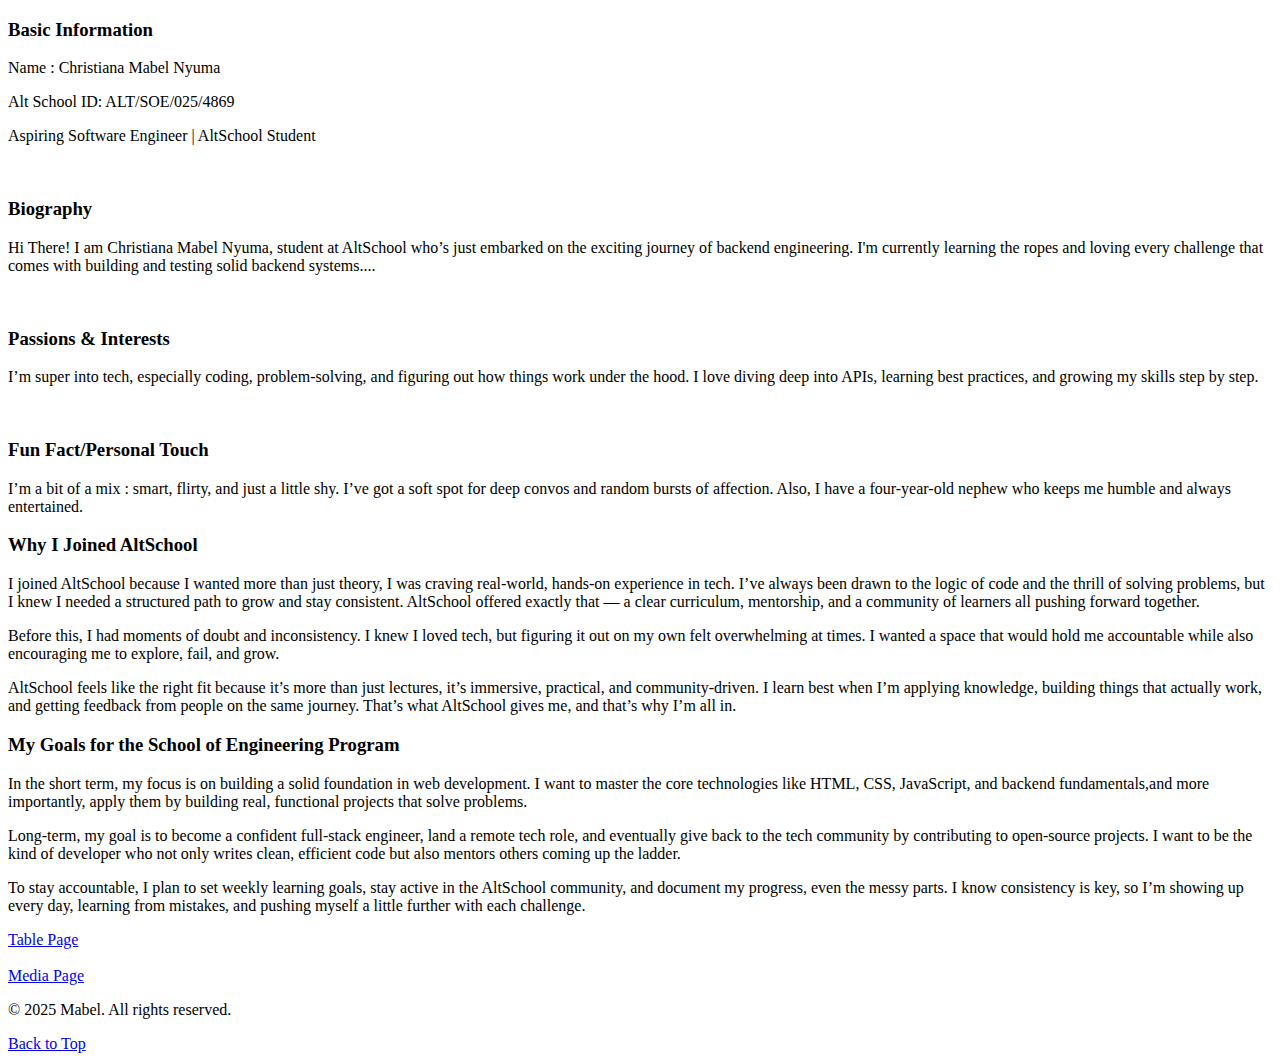
<file: SEMESTER 1/HTML/index.html>
<!DOCTYPE html>
<html lang="en">
<head>
    <meta charset="UTF-8">
    <meta name="viewport" content="width=device-width, initial-scale=1.0">
    <title>Basic Info Page</title>
</head>
<body>
    <header>
        <h3>Basic Information</h3>
        <p>Name : Christiana Mabel Nyuma</p>
        <p>Alt School ID: ALT/SOE/025/4869</p>
        <p>Aspiring Software Engineer | AltSchool Student</p>
    </header>
    <br>

    <main>
        <div>
                <h3>Biography</h3>
                <p>Hi There! I am Christiana Mabel Nyuma,  student at AltSchool who’s just embarked on the exciting journey of backend engineering. I'm currently learning the ropes and loving every challenge that comes with building and testing solid backend systems....</p>
                <br>
                <h3>Passions & Interests</h3>
                <p>I’m super into tech, especially coding, problem-solving, and figuring out how things work under the hood. I love diving deep into APIs, learning best practices, and growing my skills step by step.</p>
                <br>
                <h3>Fun Fact/Personal Touch</h3>
                <p>I’m a bit of a mix : smart, flirty, and just a little shy. I’ve got a soft spot for deep convos and random bursts of affection. Also, I have a four-year-old nephew who keeps me humble and always entertained.</p>
        </div>

        <div>
            <h3>Why I Joined AltSchool</h3>
            <p>I joined AltSchool because I wanted more than just theory, I was craving real-world, hands-on experience in tech. I’ve always been drawn to the logic of code and the thrill of solving problems, but I knew I needed a structured path to grow and stay consistent. AltSchool offered exactly that — a clear curriculum, mentorship, and a community of learners all pushing forward together.</p>

            <p>Before this, I had moments of doubt and inconsistency. I knew I loved tech, but figuring it out on my own felt overwhelming at times. I wanted a space that would hold me accountable while also encouraging me to explore, fail, and grow.</p>

            <p>AltSchool feels like the right fit because it’s more than just lectures, it’s immersive, practical, and community-driven. I learn best when I’m applying knowledge, building things that actually work, and getting feedback from people on the same journey. That’s what AltSchool gives me, and that’s why I’m all in.</p>
        </div>

        <div>
            <h3> My Goals for the School of Engineering Program</h3>
            <p>In the short term, my focus is on building a solid foundation in web development. I want to master the core technologies like HTML, CSS, JavaScript, and backend fundamentals,and more importantly, apply them by building real, functional projects that solve problems.</p>
            <p>Long-term, my goal is to become a confident full-stack engineer, land a remote tech role, and eventually give back to the tech community by contributing to open-source projects. I want to be the kind of developer who not only writes clean, efficient code but also mentors others coming up the ladder.</p>
            <p>To stay accountable, I plan to set weekly learning goals, stay active in the AltSchool community, and document my progress, even the messy parts. I know consistency is key, so I’m showing up every day, learning from mistakes, and pushing myself a little further with each challenge.</p>
        </div>
    </main>

    <div>
        <a href="table.html">Table Page</a>
        <br>
        <br>
        <a href="media.html">Media Page</a>
    </div>

    <footer>
        <p>&copy; 2025 Mabel. All rights reserved.</p>
        <a href="#">Back to Top</a>
    </footer>


</body>
</html>
</file>
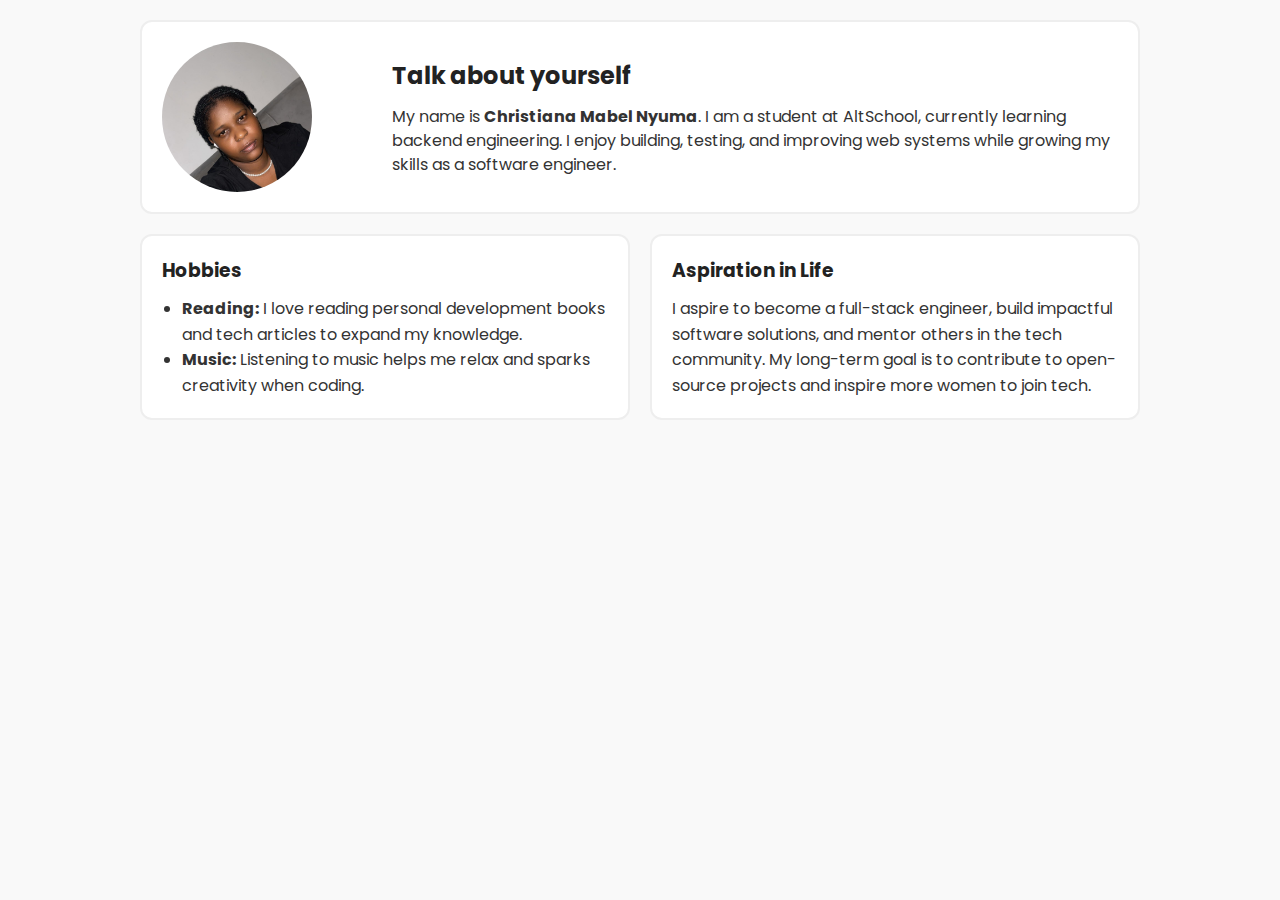
<file: SEMESTER 1/HTML/grid.html>
<!DOCTYPE html>
<html lang="en">
<head>
  <meta charset="UTF-8">
  <meta name="viewport" content="width=device-width, initial-scale=1.0">
  <title>Mabel's Bio</title>
  <link rel="stylesheet" href="style.css">
  <link rel="preconnect" href="https://fonts.googleapis.com">
  <link rel="preconnect" href="https://fonts.gstatic.com" crossorigin>
  <link href="https://fonts.googleapis.com/css2?family=Poppins:wght@300;400;600&display=swap" rel="stylesheet">
</head>
<body>
  <main class="container">
    
    <!-- Top Section -->
    <section class="top-section">
      <div class="profile-img">
        <!-- Placeholder circle for profile picture -->
        <div class="placeholder">
            <img src="./images/mabel.jpg" alt="" class="image-circle">
        </div>
      </div>
      <div class="bio">
        <h2>Talk about yourself</h2>
        <p>My name is <strong>Christiana Mabel Nyuma</strong>.  
          I am a student at AltSchool, currently learning backend engineering.  
          I enjoy building, testing, and improving web systems while growing my skills as a software engineer.</p>
      </div>
    </section>

    <!-- Bottom Section -->
    <section class="bottom-section">
      <article class="hobbies">
        <h3>Hobbies</h3>
        <ul>
          <li><strong>Reading:</strong> I love reading personal development books and tech articles to expand my knowledge.</li>
          <li><strong>Music:</strong> Listening to music helps me relax and sparks creativity when coding.</li>
        </ul>
      </article>

      <article class="aspirations">
        <h3>Aspiration in Life</h3>
        <p>I aspire to become a full-stack engineer, build impactful software solutions, and mentor others in the tech community.  
           My long-term goal is to contribute to open-source projects and inspire more women to join tech.</p>
      </article>
    </section>

  </main>
</body>
</html>
</file>
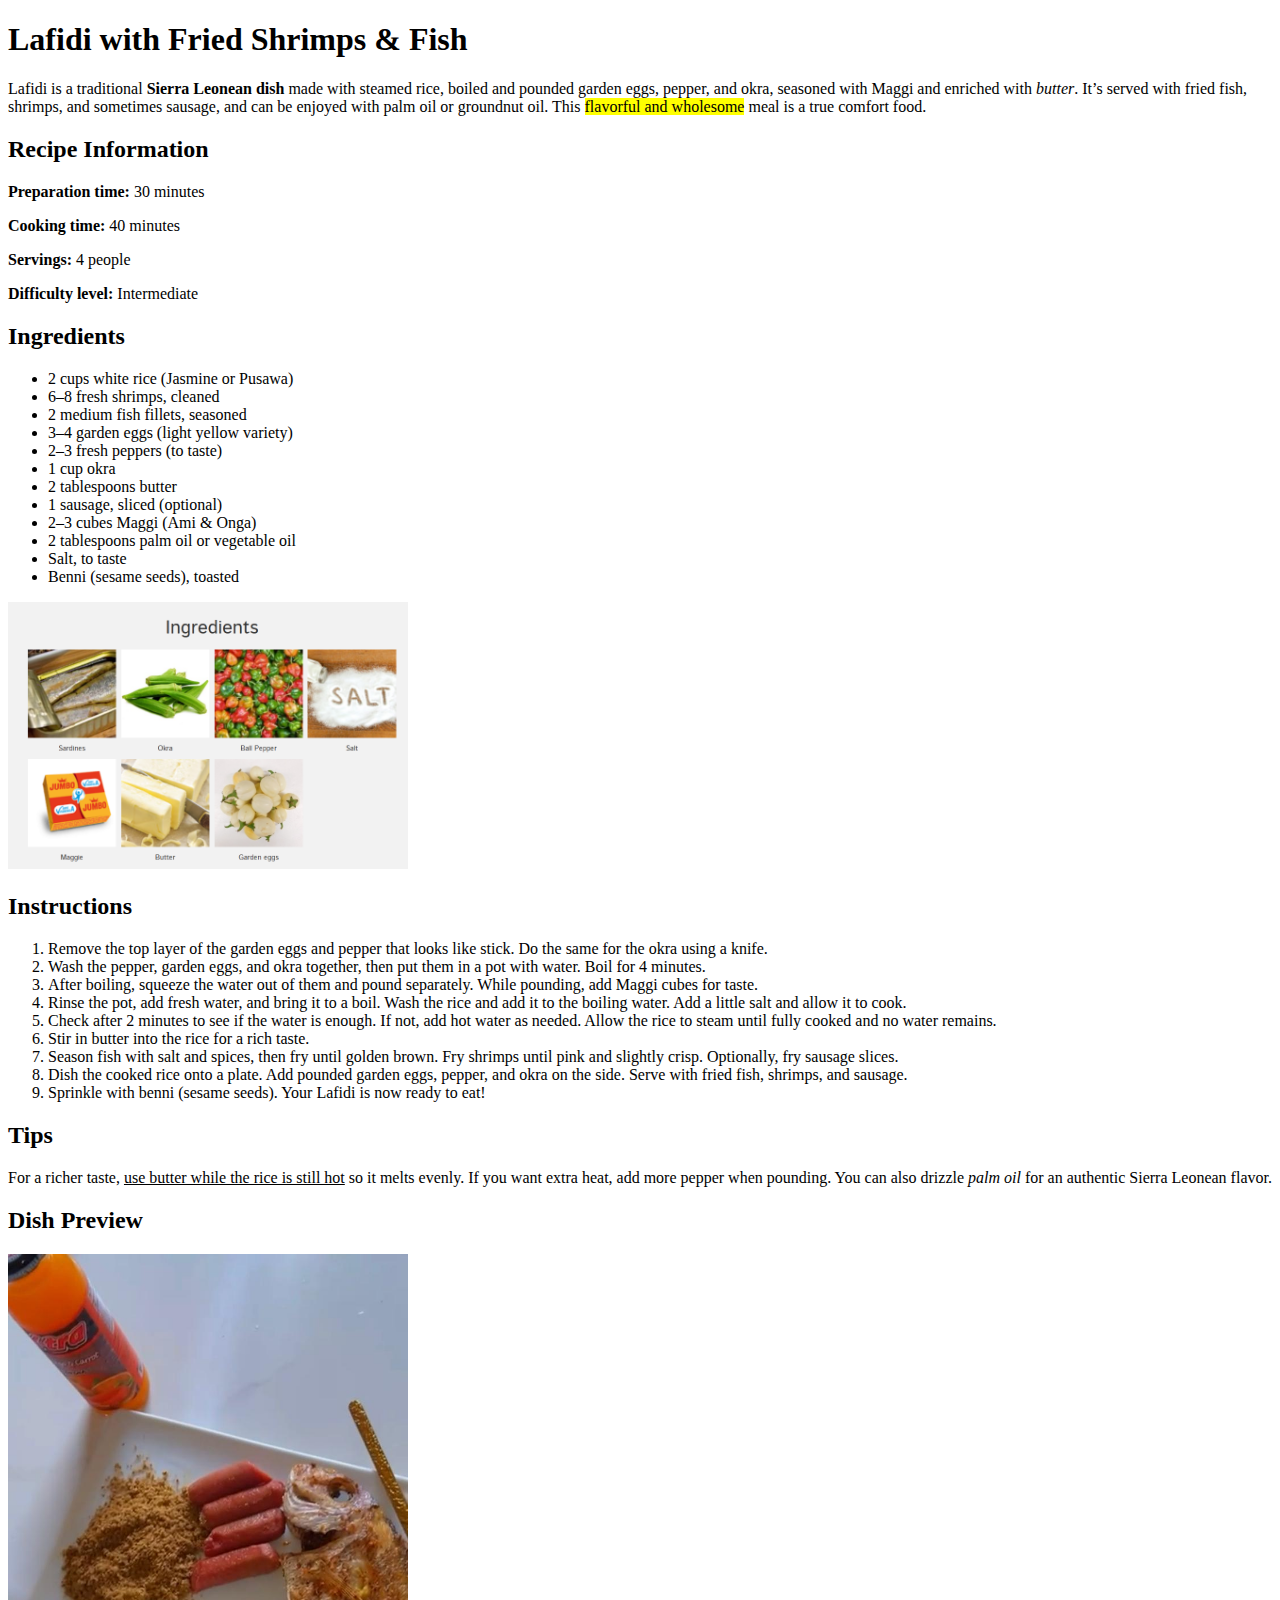
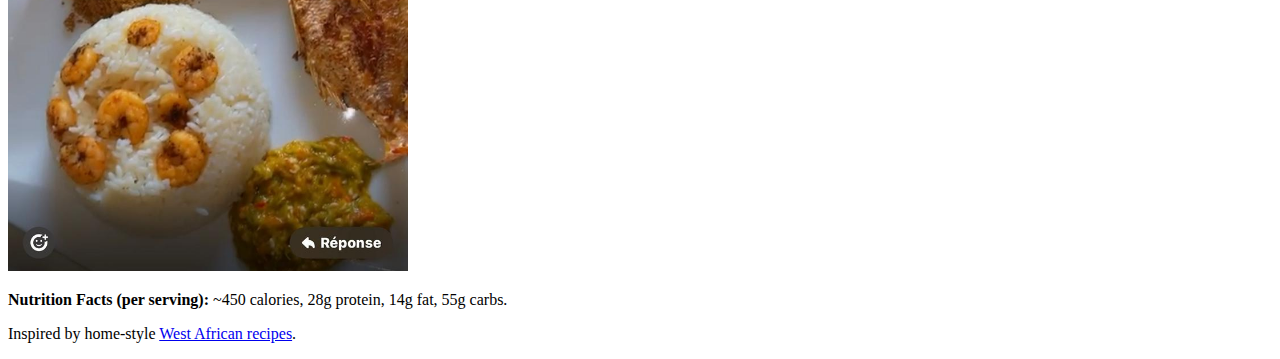
<file: SEMESTER 1/HTML/recipe.html>
<!DOCTYPE html>
<html lang="en">
<head>
    <meta charset="UTF-8">
    <meta name="viewport" content="width=device-width, initial-scale=1.0">
    <title>Lafidi with Fried Shrimps & Fish</title>
</head>
<body>
    <!-- Header Section -->
    <header>
        <h1>Lafidi with Fried Shrimps & Fish</h1>
        <p>
            Lafidi is a traditional <strong>Sierra Leonean dish</strong> made with steamed rice, 
            boiled and pounded garden eggs, pepper, and okra, seasoned with Maggi and 
            enriched with <em>butter</em>. It’s served with fried fish, shrimps, and sometimes sausage, 
            and can be enjoyed with palm oil or groundnut oil. 
            This <mark>flavorful and wholesome</mark> meal is a true comfort food.
        </p>
    </header>

    <!-- Recipe Information Section -->
    <section>
        <h2>Recipe Information</h2>
        <p><strong>Preparation time:</strong> 30 minutes</p>
        <p><strong>Cooking time:</strong> 40 minutes</p>
        <p><strong>Servings:</strong> 4 people</p>
        <p><strong>Difficulty level:</strong> Intermediate</p>
    </section>

    <!-- Ingredients Section -->
    <section>
        <h2>Ingredients</h2>

        <ul>
            <li>2 cups white rice (Jasmine or Pusawa)</li>
            <li>6–8 fresh shrimps, cleaned</li>
            <li>2 medium fish fillets, seasoned</li>
            <li>3–4 garden eggs (light yellow variety)</li>
            <li>2–3 fresh peppers (to taste)</li>
            <li>1 cup okra</li>
            <li>2 tablespoons butter</li>
            <li>1 sausage, sliced (optional)</li>
            <li>2–3 cubes Maggi (Ami & Onga)</li>
            <li>2 tablespoons palm oil or vegetable oil</li>
            <li>Salt, to taste</li>
            <li>Benni (sesame seeds), toasted</li>
        </ul>
    </section>

    <!-- Ingredients Image -->
    <img src="../HTML/images/lafidi-ingredients.png" alt="Ingredients for Lafidi: rice, garden eggs, okra, peppers, Maggi, and butter" width="400">

    <!-- Instructions Section -->
    <section>
        <h2>Instructions</h2>
        <ol>
            <li>Remove the top layer of the garden eggs and pepper that looks like stick. Do the same for the okra using a knife.</li>
            <li>Wash the pepper, garden eggs, and okra together, then put them in a pot with water. Boil for 4 minutes.</li>
            <li>After boiling, squeeze the water out of them and pound separately. While pounding, add Maggi cubes for taste.</li>
            <li>Rinse the pot, add fresh water, and bring it to a boil. Wash the rice and add it to the boiling water. Add a little salt and allow it to cook.</li>
            <li>Check after 2 minutes to see if the water is enough. If not, add hot water as needed. Allow the rice to steam until fully cooked and no water remains.</li>
            <li>Stir in butter into the rice for a rich taste.</li>
            <li>Season fish with salt and spices, then fry until golden brown. Fry shrimps until pink and slightly crisp. Optionally, fry sausage slices.</li>
            <li>Dish the cooked rice onto a plate. Add pounded garden eggs, pepper, and okra on the side. Serve with fried fish, shrimps, and sausage.</li>
            <li>Sprinkle with benni (sesame seeds). Your Lafidi is now ready to eat!</li>
        </ol>
    </section>

    <!-- Tips Section -->
    <section>
        <h2>Tips</h2>
        <p>
            For a richer taste, <u>use butter while the rice is still hot</u> so it melts evenly. 
            If you want extra heat, add more pepper when pounding. 
            You can also drizzle <em>palm oil</em> for an authentic Sierra Leonean flavor.
        </p>
    </section>

    <!-- Images Section -->
    <section>
        <h2>Dish Preview</h2>
        <img src="../HTML/images/lafidi.jpg" alt="Plate of Lafidi with fried fish, shrimps, rice, and pounded pepper-garden eggs-okra" width="400">
    </section>

    <!-- Optional Bonus -->
    <footer>
        <p><strong>Nutrition Facts (per serving):</strong> ~450 calories, 28g protein, 14g fat, 55g carbs.</p>
        <p>Inspired by home-style <a href="http://africandishes.salone.biz/index.php/food-recipes/lafidi/" target="_blank">West African recipes</a>.</p>
    </footer>
</body>
</html>
</file>
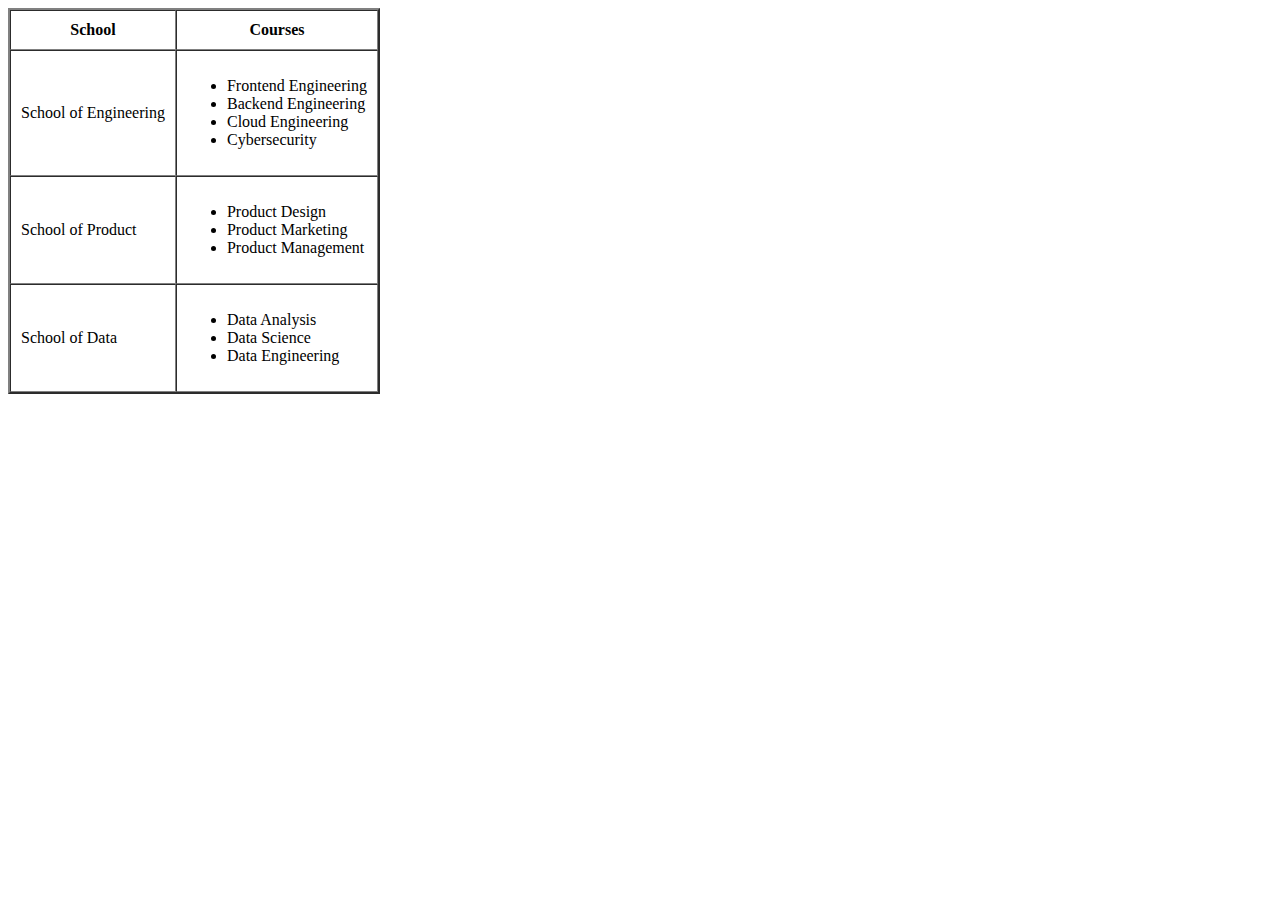
<file: SEMESTER 1/HTML/table.html>
<!DOCTYPE html>
<html lang="en">
<head>
    <meta charset="UTF-8">
    <meta name="viewport" content="width=device-width, initial-scale=1.0">
    <title>AltSchool Africa</title>
</head>
<body>
    <table border="2" cellspacing="0" cellpadding="10">
  <thead>
    <tr>
      <th>School</th>
      <th>Courses</th>
    </tr>
  </thead>
  <tbody>
    <tr>
      <td>School of Engineering</td>
      <td>
        <ul>
          <li>Frontend Engineering</li>
          <li>Backend Engineering</li>
          <li>Cloud Engineering</li>
          <li>Cybersecurity</li>
        </ul>
      </td>
    </tr>
    <tr>
      <td>School of Product</td>
      <td>
        <ul>
          <li>Product Design</li>
          <li>Product Marketing</li>
          <li>Product Management</li>
        </ul>
      </td>
    </tr>
    <tr>
      <td>School of Data</td>
      <td>
        <ul>
          <li>Data Analysis</li>
          <li>Data Science</li>
          <li>Data Engineering</li>
        </ul>
      </td>
    </tr>
  </tbody>
</table>

</body>
</html>
</file>
<file: SEMESTER 1/HTML/style.css>
/* General reset */
* {
  margin: 0;
  padding: 0;
  box-sizing: border-box;
}

body {
  font-family: 'Poppins', sans-serif;
  line-height: 1.6;
  background-color: #f9f9f9;
  color: #333;
  padding: 20px;
}

/* Container */
.container {
  display: grid;
  gap: 20px;
  max-width: 1000px;
  margin: 0 auto;
}

/* Top Section */
.top-section {
  display: grid;
  grid-template-columns: 200px 1fr;
  gap: 30px;
  align-items: center;
  background: #fff;
  border: 2px solid #eee;
  border-radius: 12px;
  padding: 20px;
}

/* Circle placeholder */
.image-circle {
  width: 150px;
  height: 150px;
  border-radius: 50%;
  background: #ccc;
  display: flex;
  align-items: center;
  justify-content: center;
  font-size: 14px;
  color: #555;
}

/* Bio section */
.bio h2 {
  margin-bottom: 10px;
  font-size: 1.5rem;
  color: #222;
}

.bio p {
  font-size: 1rem;
  line-height: 1.5;
}

/* Bottom Section */
.bottom-section {
  display: grid;
  grid-template-columns: 1fr 1fr;
  gap: 20px;
}

.bottom-section article {
  background: #fff;
  border: 2px solid #eee;
  border-radius: 12px;
  padding: 20px;
}

.bottom-section h3 {
  margin-bottom: 10px;
  color: #222;
}

.bottom-section p,
.bottom-section ul {
  font-size: 1rem;
}

.bottom-section ul {
  list-style: disc;
  padding-left: 20px;
}

/* Responsiveness */
@media (max-width: 768px) {
  .top-section {
    grid-template-columns: 1fr;
    text-align: center;
  }

  .circle {
    margin: 0 auto 15px;
  }

  .bottom-section {
    grid-template-columns: 1fr;
  }
}
</file>
